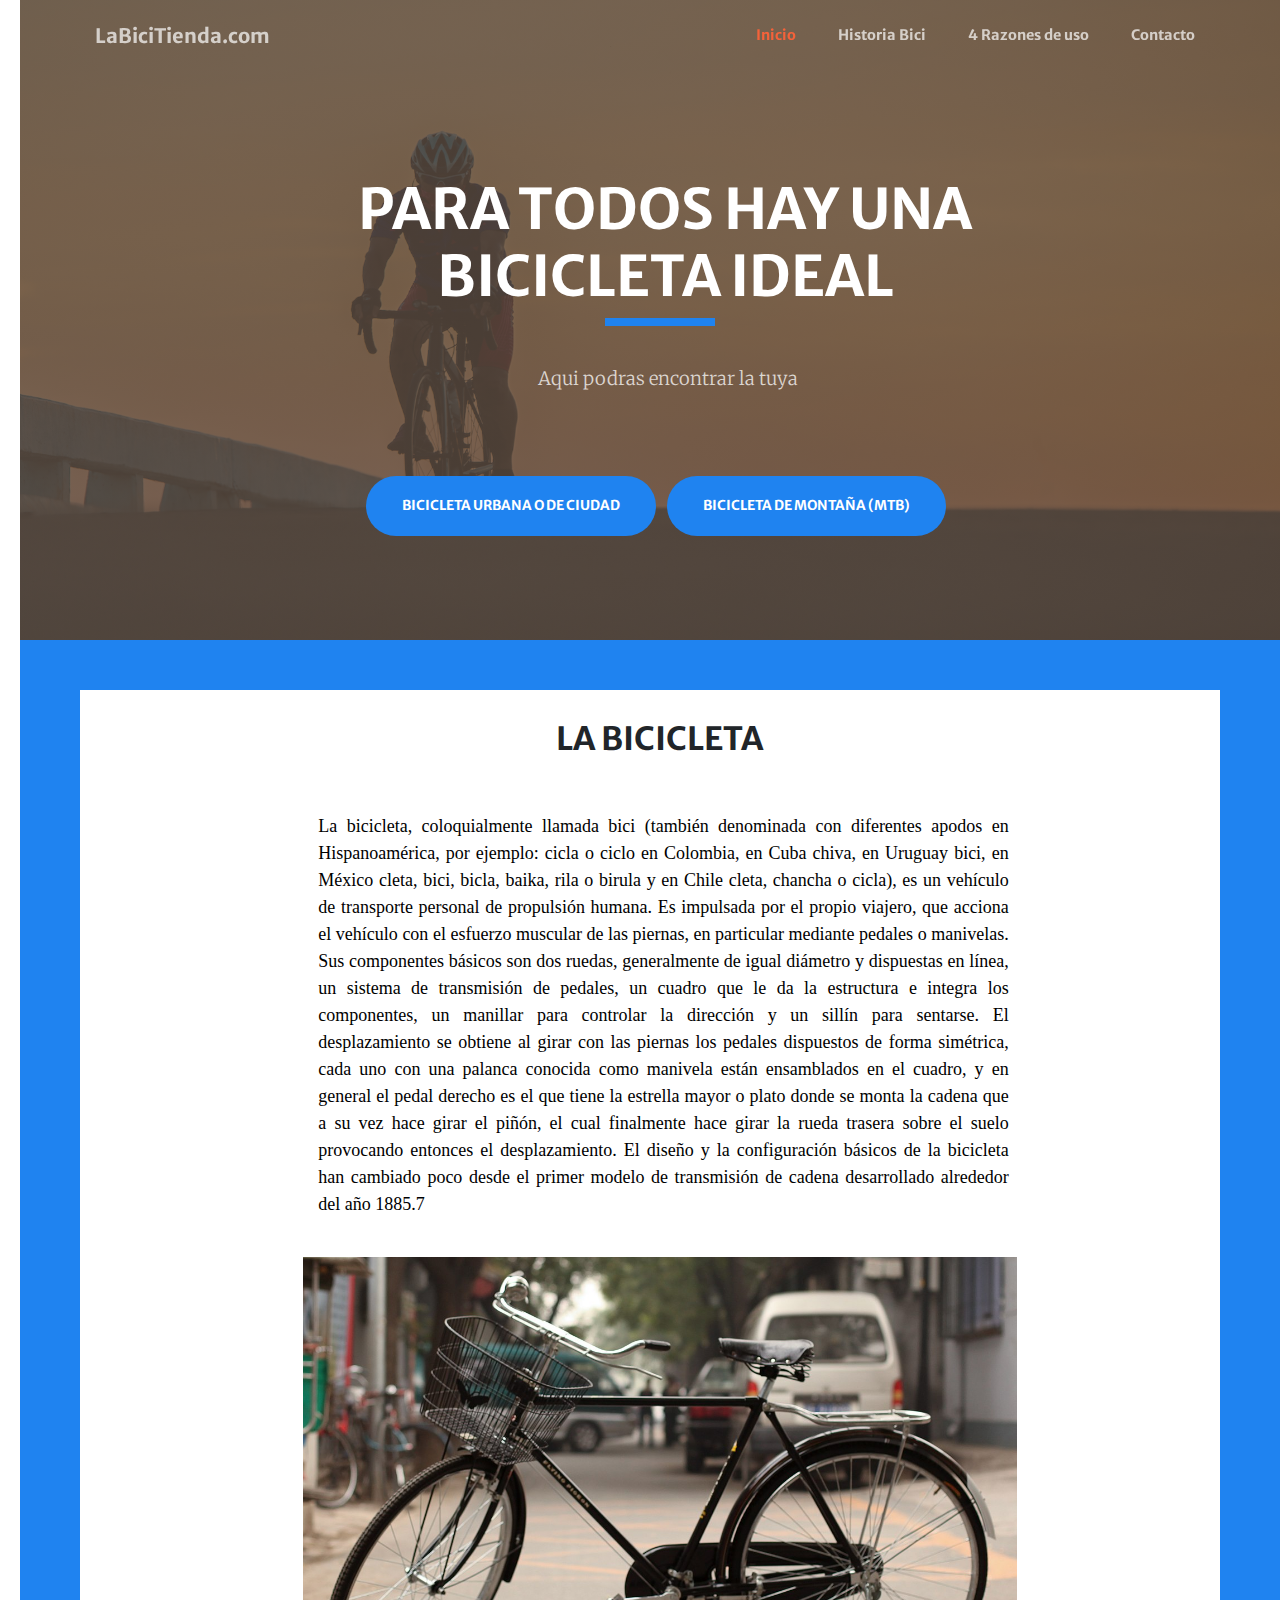
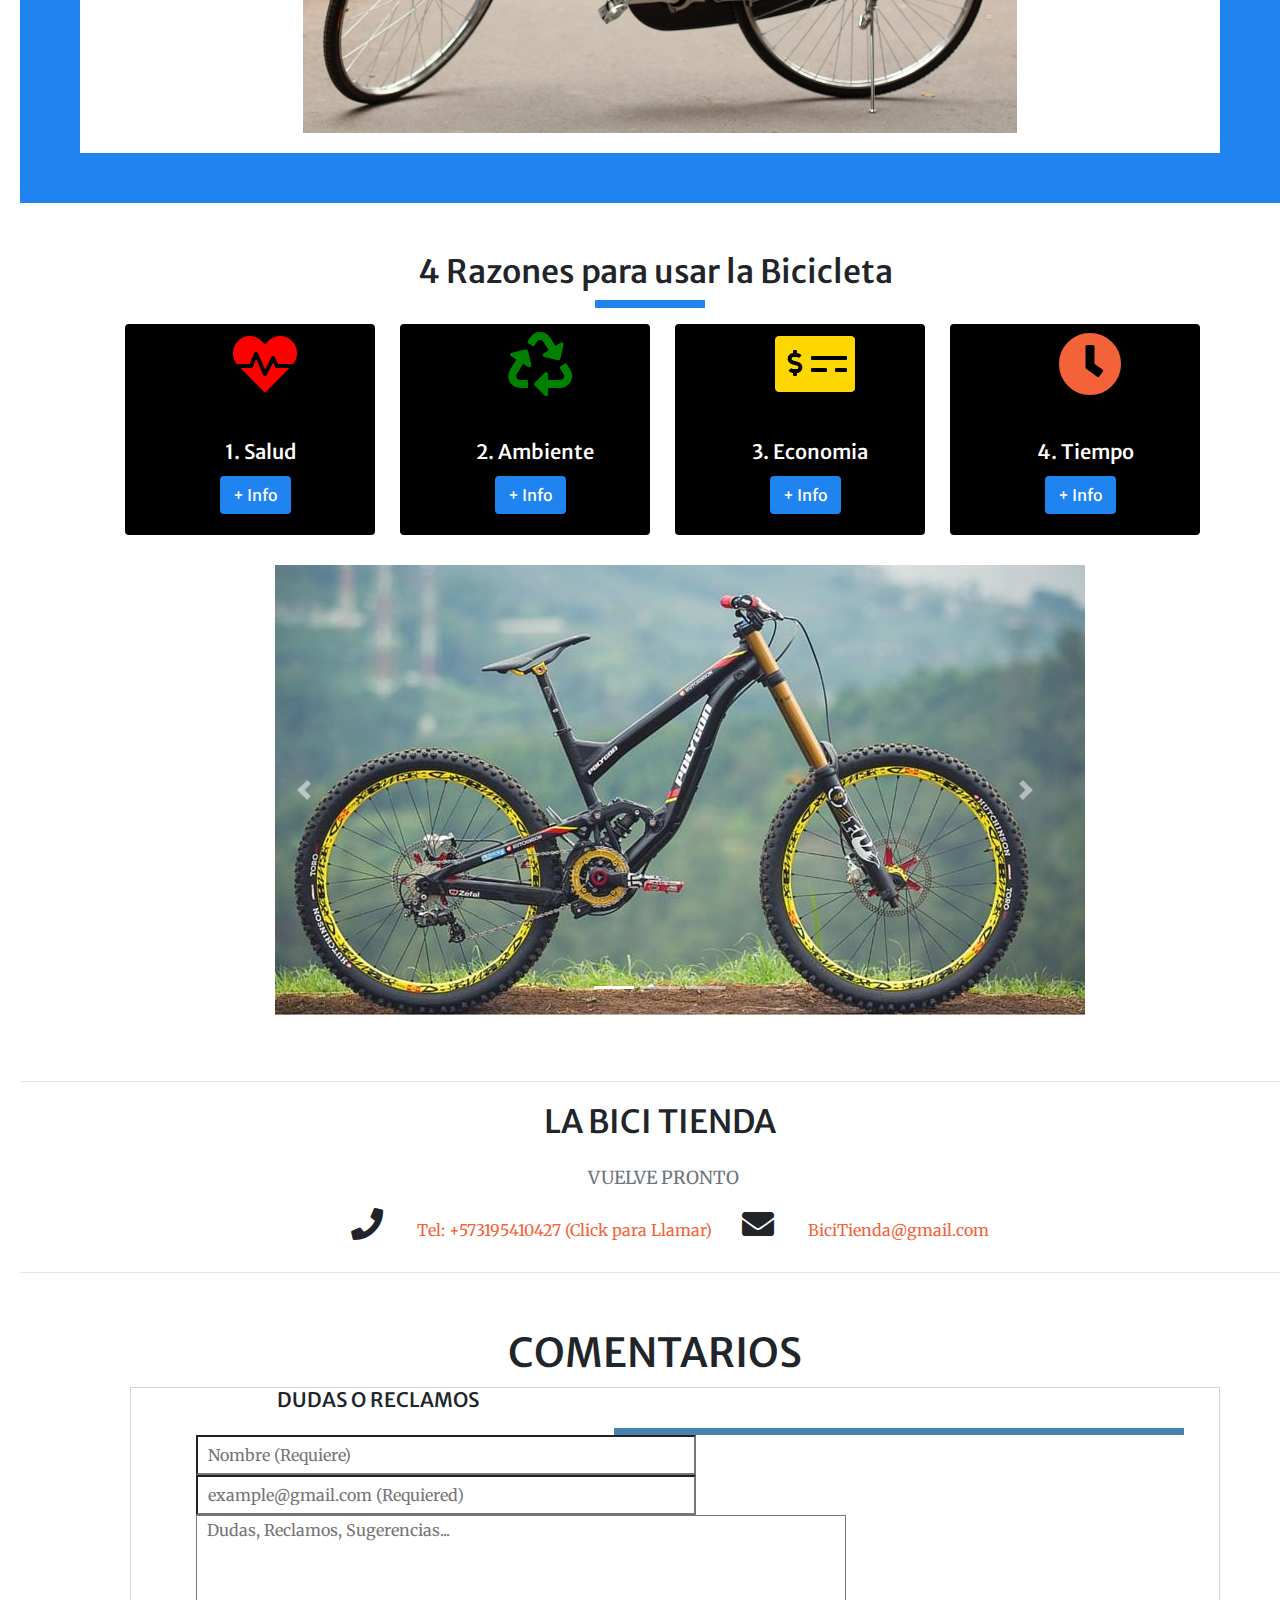
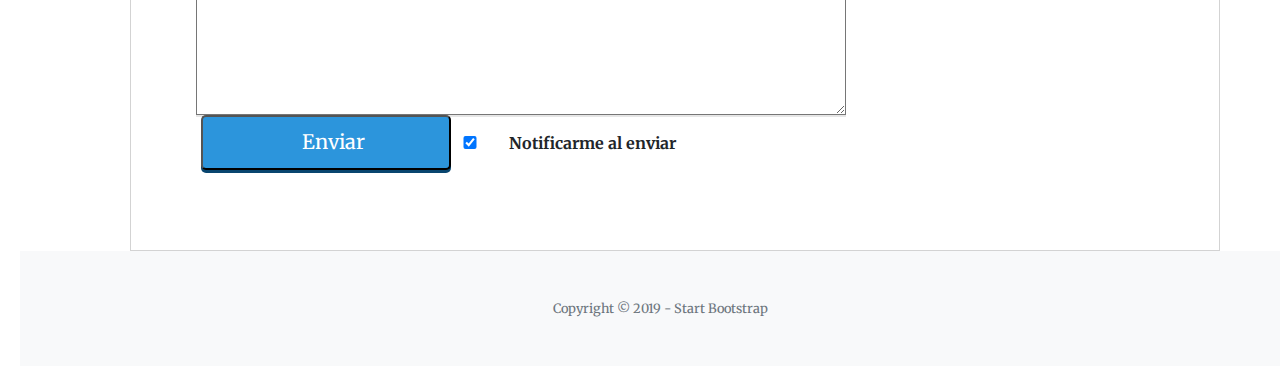
<file: index.html>
<!DOCTYPE html>
<html lang="en">

<head>

  <meta charset="utf-8">
  <meta name="viewport" content="width=device-width, initial-scale=1, shrink-to-fit=no">
  <meta name="Trabajo calificable para DIPLOMADO" content="">
  <meta name="Garcia" content="">

  <title>LaBiciTienda </title>

  <!-- Font Awesome Icons -->
  <link href="vendor/fontawesome-free/css/all.min.css" rel="stylesheet" type="text/css">

  <!-- Google Fonts -->
  <link href="https://fonts.googleapis.com/css?family=Merriweather+Sans:400,700" rel="stylesheet">
  <link href='https://fonts.googleapis.com/css?family=Merriweather:400,300,300italic,400italic,700,700italic' rel='stylesheet' type='text/css'>

  <!-- Plugin CSS -->
  <link href="vendor/magnific-popup/magnific-popup.css" rel="stylesheet">

  <!-- Theme CSS - Includes Bootstrap -->
  <link href="css/creative.min.css" rel="stylesheet">

  <link rel="stylesheet" href="css/creative.css">


  <!-- Mi tema de CSS -->
  <link rel="stylesheet" href="css/micss.css">

 

</head>

<body id="page-top">

  <!-- Navigation -->
  <nav class="navbar navbar-expand-lg navbar-light fixed-top py-3" id="mainNav">
    <div class="container">
      <a class="navbar-brand js-scroll-trigger" href="#page-top">LaBiciTienda.com </a>
      <button class="navbar-toggler navbar-toggler-right" type="button" data-toggle="collapse" data-target="#navbarResponsive" aria-controls="navbarResponsive" aria-expanded="false" aria-label="Toggle navigation">
        <span class="navbar-toggler-icon"></span>
      </button>
      <div class="collapse navbar-collapse" id="navbarResponsive">
        <ul class="navbar-nav ml-auto my-2 my-lg-0">
          <li class="nav-item">
            <a class="nav-link js-scroll-trigger" href="#inicio">Inicio </a>
              </li>
          <li class="nav-item">
            <a class="nav-link js-scroll-trigger" href="#historia">Historia Bici </a>
              </li>
          <li class="nav-item">
            <a class="nav-link js-scroll-trigger" href="#razones">4 Razones de uso </a>
          </li>
          <li class="nav-item">
            <a class="nav-link js-scroll-trigger" href="#contact">Contacto</a>
          </li>
        </ul>
      </div>
    </div>
  </nav>

  <!-- Masthead -->
  <header class="masthead" id="inicio">
    <div class="container h-100">
      <div class="row h-100 align-items-center justify-content-center text-center">
        <div class="col-lg-10 align-self-end">
          <h1 class="text-uppercase text-white font-weight-bold">PARA TODOS HAY UNA BICICLETA IDEAL</h1>
          <hr class="divider my-4">
        </div>
        <div class="col-lg-8 align-self-baseline">
          <p class="text-white-75 font-weight-light mb-5">Aqui podras encontrar la tuya</p>
          <a class="btn btn-primary btn-xl js-scroll-trigger" href="ruta.html">BICICLETA URBANA O DE CIUDAD </a>
          <a class="btn btn-primary btn-xl js-scroll-trigger" href="montana.html">BICICLETA DE MONTAÑA (MTB)</a>

        </div>
      </div>
    </div>
  </header>

 

  <!-- HISTORIA Section -->
  <section class="page-section bg-primary" id="historia">
    <div class="container">
      <div class=" miseccion row justify-content-center">
        <div class="col-lg-8 text-center">
          <h2  class="labicibanner">LA BICICLETA</h2>
          <hr class="divider light my-4">
          <p class="hbici text-white-50 mb-4">La bicicleta, coloquialmente llamada bici (también denominada con diferentes apodos en Hispanoamérica, por ejemplo: cicla o ciclo en Colombia, en Cuba chiva, en Uruguay bici, en México cleta, bici, bicla, baika, rila o birula y en Chile cleta, chancha o cicla), es un vehículo de transporte personal de propulsión humana. Es impulsada por el propio viajero, que acciona el vehículo con el esfuerzo muscular de las piernas, en particular mediante pedales o manivelas. Sus componentes básicos son dos ruedas, generalmente de igual diámetro y dispuestas en línea, un sistema de transmisión de pedales, un cuadro que le da la estructura e integra los componentes, un manillar para controlar la dirección y un sillín para sentarse. El desplazamiento se obtiene al girar con las piernas los pedales dispuestos de forma simétrica, cada uno con una palanca conocida como manivela están ensamblados en el cuadro, y en general el pedal derecho es el que tiene la estrella mayor o plato donde se monta la cadena que a su vez hace girar el piñón, el cual finalmente hace girar la rueda trasera sobre el suelo provocando entonces el desplazamiento. El diseño y la configuración básicos de la bicicleta han cambiado poco desde el primer modelo de transmisión de cadena desarrollado alrededor del año 1885.7​</p>
          <img class=" fotobici img-fluid" src="img/finalmodulo/1280px-Left_side_of_Flying_Pigeon.jpg" alt="">
        </div>
      </div>
    </div>
  </section>
  


  <!-- RAZONES Section -->



  <section class="page-section" id="razones" >
    <div class="container">
      <h2 class="text-center mt-0">4 Razones para usar la Bicicleta</h2>
      <hr class="divider my-2">

<!-- MODAL 1 -->

      <div class="row">
        <div class="text-center">

    <div class="mt-2">
  <div class="card">
  <i id="salud" class="fas fa-4x fa-heartbeat text-primary mb-4"></i>
  <div class="card-body">
    <h5 class="card-title">1. Salud</h5>

    <a data-toggle="modal" data-target="#miventana1" class="btn btn-primary">+ Info</a>
  </div>
</div>
</div>
</div>

<!--  VENTANA MODAL 1 -->

<div id="miventana1" class="modal" tabindex="-1" role="dialog">
  <div class="modal-dialog" role="document">
    <div class="modal-content">
      <div class="modal-header">
        <h5 class="modal-title">RAZON #1</h5>
        <button type="button" class="close" data-dismiss="modal" aria-label="Close">
          <span aria-hidden="true">&times;</span>
        </button>
      </div>
      <div class="modal-body">
        <p>El uso diario de la bicicleta es una ayuda para mejorar tu salud física y emocional: <br>

        - Reduce los niveles de colesterol en la sangre. <br>
        - Minimiza los niveles de estrés y mejora el estado de ánimo. <br>
        - Es una excelente forma de combatir la obesidad. <br>
        - Ayuda a mejorar la coordinación motriz. <br>
        - Mejora el sistema respiratorio y cardiaco. <br>
        - Reduce el riesgo de sufrir infarto o problemas cerebrovasculares.
        - Tonifica los músculos.</p>
      </div>
      <div class="modal-footer">
        <button type="button" class="btn btn-secondary" data-dismiss="modal">Close</button>
      </div>
    </div>
  </div>
</div>


<!-- MODAL 2 -->
<div class="mt-2">
  <div class="text-center">
  <div class="card">
  <i id="ambiente" class="fas fa-4x fa-recycle text-primary mb-4"></i>
  <div class="card-body">
    <h5 class="card-title">2. Ambiente</h5>


    <a data-toggle="modal" data-target="#miventana2" class="btn btn-primary">+ Info</a>
  </div>
</div>
</div>
</div>

<!--  VENTANA MODAL 2 -->

<div id="miventana2" class="modal" tabindex="-1" role="dialog">
  <div class="modal-dialog" role="document">
    <div class="modal-content">
      <div class="modal-header">
        <h5 class="modal-title">RAZON #2</h5>
        <button type="button" class="close" data-dismiss="modal" aria-label="Close">
          <span aria-hidden="true">&times;</span>
        </button>
      </div>
      <div class="modal-body">
        <p>La bici es un medio de transporte limpio. Todos debemos preocuparnos por la conservación del medio ambiente y esta es una opción de movilidad no contaminante perfecta: <br>
        - La bici no produce gases tóxicos. <br>
        - Ocupa menos espacio: 16 bicicletas ocupan lo mismo que un vehículo. <br>
      </div>
      <div class="modal-footer">
        <button type="button" class="btn btn-secondary" data-dismiss="modal">Close</button>
      </div>
    </div>
  </div>
</div>


<!-- MODAL 3 -->

<div class="mt-2">
  <div class="text-center">
  <div class="card">
  <i id="gold" class="fas fa-4x fa-money-check-alt text-primary mb-4"></i>
  <div class="card-body">
    <h5 class="card-title">3. Economia</h5>

    <a data-toggle="modal" data-target="#miventana3" class="btn btn-primary">+ Info</a>
  </div>
</div>
</div>
</div>

<!--  VENTANA MODAL 3 -->

<div id="miventana3" class="modal" tabindex="-1" role="dialog">
  <div class="modal-dialog" role="document">
    <div class="modal-content">
      <div class="modal-header">
        <h5 class="modal-title">RAZON #3</h5>
        <button type="button" class="close" data-dismiss="modal" aria-label="Close">
          <span aria-hidden="true">&times;</span>
        </button>
      </div>
      <div class="modal-body">
        La bicicleta es un medio de transporte muy accesible para todos. <br>
        Su inversión no es significativa y representa un ahorro a medio y largo plazo: <br>
        - Su coste de inversión es mucho menor que el de cualquier transporte privado. <br>
        - Su mantenimiento es muy económico: el 5 por ciento de lo que cuesta el mantenimiento de un coche. <vbr></vbr>
        - No requiere gastos en combustible, peajes, seguros o impuestos. <vbr></vbr>
        - Sus repuestos son económicos y fáciles de conseguir.
      </div>
      <div class="modal-footer">
        <button type="button" class="btn btn-secondary" data-dismiss="modal">Close</button>
      </div>
    </div>
  </div>
</div>



<!-- MODAL 4 -->
<div class="mt-2">
  <div class="text-center">
  <div class="card">
  <i class="fas fa-4x fa-clock text-primary mb-4"></i>
  <div class="card-body">
    <h5 class="card-title">4. Tiempo</h5>

    <a data-toggle="modal" data-target="#miventana4" class="btn btn-primary">+ Info</a>
  </div>
</div>
</div>
</div>

<!--  VENTANA MODAL 4 -->

<div id="miventana4" class="modal" tabindex="-1" role="dialog">
  <div class="modal-dialog" role="document">
    <div class="modal-content">
      <div class="modal-header">
        <h5 class="modal-title">RAZON #4</h5>
        <button type="button" class="close" data-dismiss="modal" aria-label="Close">
          <span aria-hidden="true">&times;</span>
        </button>
      </div>
      <div class="modal-body">
       Moviéndonos en bicicleta llegamos antes a nuestro destino, puesto que evitamos los atascos en hora punta. <br>
       Está demostrado que el uso continuo de la bicicleta como medio de transporte aumenta la felicidad en los usuarios. Esto es principalmente gracias a que no hay estrés por los tiempos de desplazamiento, mejora la salud, mejora la economía y permite conocer más la ciudad.
      </div>
      <div class="modal-footer">
        <button type="button" class="btn btn-secondary" data-dismiss="modal">Close</button>
      </div>
    </div>
  </div>
</div>






 <!--               CARROUSEL            -->





  <section class="slideeeer">
    <div id="carouselExampleIndicators" class="carousel slide" data-ride="carousel">
  <ol class="carousel-indicators">
    <li data-target="#carouselExampleIndicators" data-slide-to="0" class="active"></li>
    <li data-target="#carouselExampleIndicators" data-slide-to="1"></li>
    <li data-target="#carouselExampleIndicators" data-slide-to="2"></li>
  </ol>
  <div class="carousel-inner">
    <div class="carousel-item active img-fluid">
      <img src="img/finalmodulo/blog_DOWNHILL..jpg" class="d-block  w-100" alt="...">
    </div>
    <div class="carousel-item">
      <img src="img/finalmodulo/blog_URBANA-CLASICA.jpg" class="d-block w-100" alt="...">
    </div>
    <div class="carousel-item">
      <img src="img/finalmodulo/blog_ALL-MOUTAIN-.jpg" class="d-block w-100" alt="...">
    </div>
  </div>
  <a class="carousel-control-prev" href="#carouselExampleIndicators" role="button" data-slide="prev">
    <span class="carousel-control-prev-icon" aria-hidden="true"></span>
    <span class="sr-only">Previous</span>
  </a>
  <a class="carousel-control-next" href="#carouselExampleIndicators" role="button" data-slide="next">
    <span class="carousel-control-next-icon" aria-hidden="true"></span>
    <span class="sr-only">Next</span>
  </a>
</div>

  </section>
 


        

</section>

            
<hr>
  <!-- Contact Section -->
  <section class="page-section seccionuno " id="contact">
    <div class="container embed-responsive">
      <div class="row justify-content-center">
        <div class=" vuelve col-lg-8 text-center">
          <h2 class="mt-0">LA BICI TIENDA</h2>
          <p class="text-muted mb-5">VUELVE PRONTO</p>
        </div>
      </div>

    </section>


      <div class="row contactoc ">
        <div>
          <figure class="fas fa-2x fa-phone"></figure>
          <a  href="tel:+573195410427">Tel: +573195410427 (Click para Llamar)</a>
        </div>
        <div>
          <figure class="fas fa-2x fa-envelope"></figure>
          <a href="mailto:martinezgaran@outlook.com"> BiciTienda@gmail.com</a>
        </div>
      </div>
    </div>
  </section>

  <!-- FORMULARIO -->

      <!------------container------->
<hr>
<div class="container embed-responsive">

<h1 class="coment">COMENTARIOS</h1>
<!-------Wrap------------>
<div id="wrap">
<div id="main">
<div class="row">
<div class="col-md-5">
<h5 class="heading">DUDAS O RECLAMOS</h5>
</div>
<div class="col-md-7">
<div id="upper_blank"></div>
</div>
</div>
</div>

<!------------Form Start---------->

<div id='form'>
<div class="row">
<div class="col-md-12">

<form action="" method="POST" id="commentform">

<div id="comment-name" class="form-row">
<input type = "text" placeholder = "Nombre (Requiere)" name = "dname"  id = "name" >
</div>
<div id="comment-email" class="form-row">
<input type = "text" placeholder = "example@gmail.com (Requiered)" name = "demail"  id = "email">
</div>
<div id="comment-message" class="form-row">
<textarea name = "comment" placeholder = "Dudas, Reclamos, Sugerencias..." id = "comment" ></textarea>
</div>
<a href="#"><input type="submit" name="dsubmit" id="commentSubmit" value="Enviar"></a>
<input style="width: 30px" type="checkbox" value="1" name="subscribe" id="subscribe" checked="checked">
<p1><b>Notificarme al enviar </b></p1>
</form>

</div>
</div>
</div>
</div>

</div>






  <!-- Footer -->
  <footer class="bg-light py-5">
    <div class="container">
      <div class="small text-center text-muted">Copyright &copy; 2019 - Start Bootstrap</div>
    </div>
  </footer>

  <!-- Bootstrap core JavaScript -->
    <script src="js/jquery-3.4.1.min.js"></script>

  <script src="vendor/jquery/jquery.min.js"></script>
    <script src="js/miventana.js"></script>

  <script src="vendor/bootstrap/js/bootstrap.bundle.min.js"></script>

  <!-- Plugin JavaScript -->
  <script src="vendor/jquery-easing/jquery.easing.min.js"></script>
  <script src="vendor/magnific-popup/jquery.magnific-popup.min.js"></script>

  <!-- Custom scripts for this template -->
  <script src="js/creative.min.js"></script>

</body>

</html>
</file>
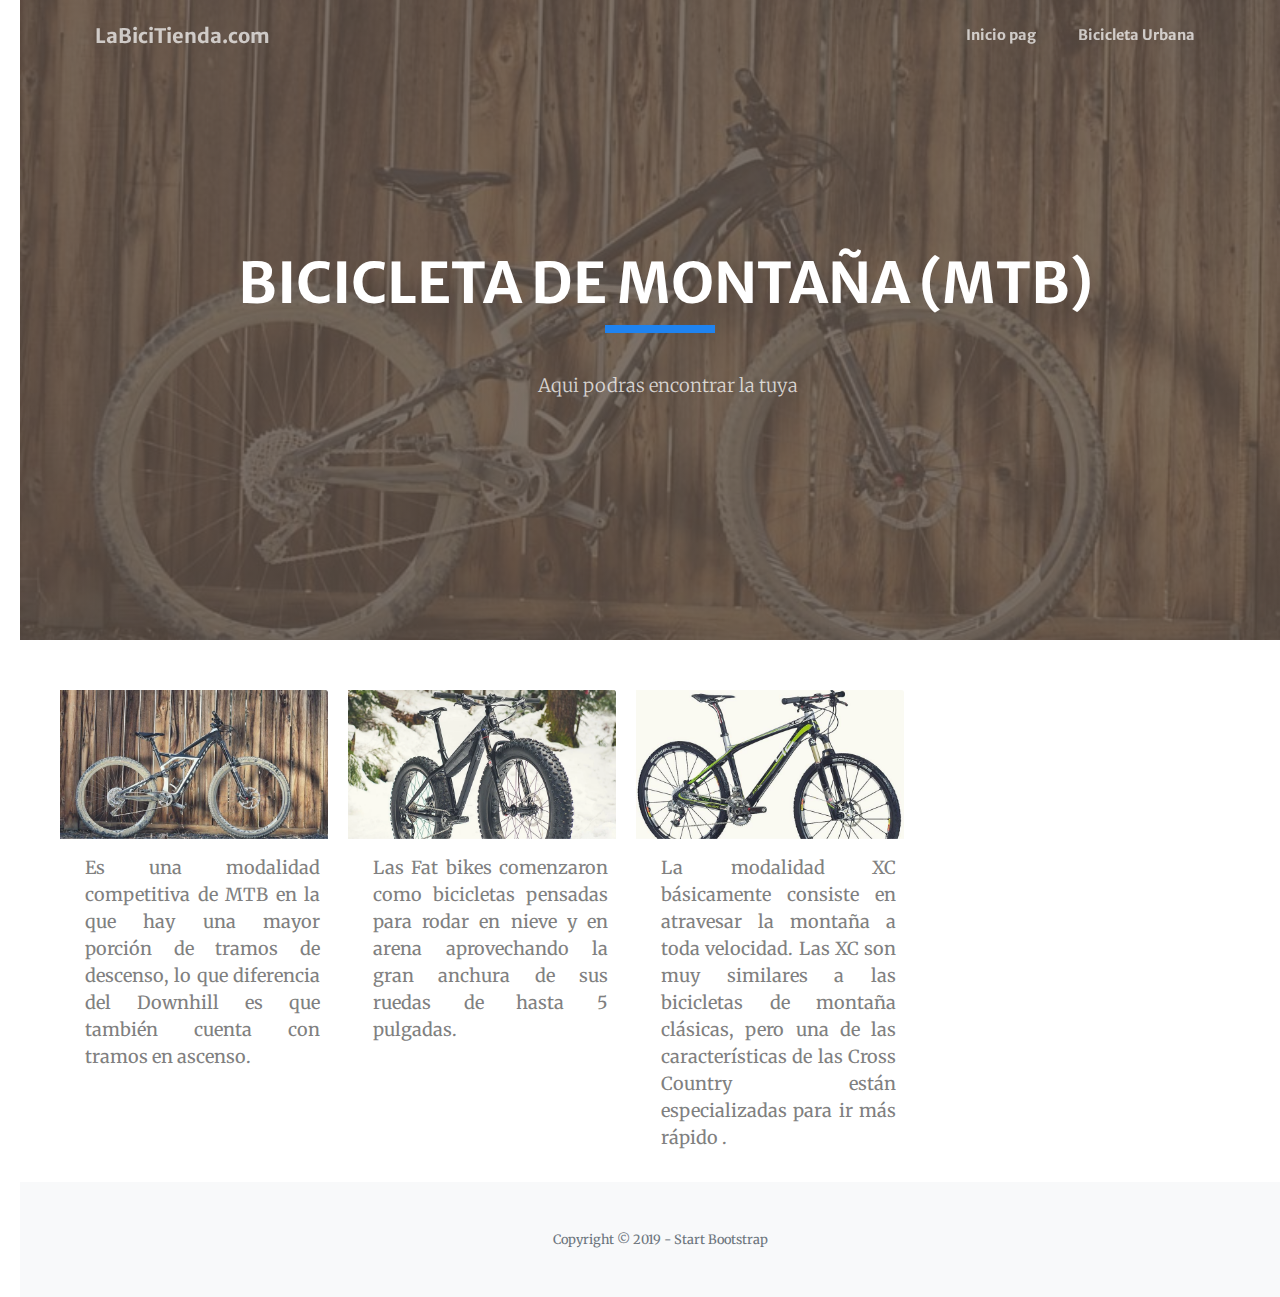
<file: montana.html>
<!DOCTYPE html>
<html lang="en">

<head>

  <meta charset="utf-8">
  <meta name="viewport" content="width=device-width, initial-scale=1, shrink-to-fit=no">
  <meta name="Trabajo calificable para DIPLOMADO" content="">
  <meta name="Garcia" content="">

  <title>MONTANA </title>

  <!-- Font Awesome Icons -->
  <link href="vendor/fontawesome-free/css/all.min.css" rel="stylesheet" type="text/css">

  <!-- Google Fonts -->
  <link href="https://fonts.googleapis.com/css?family=Merriweather+Sans:400,700" rel="stylesheet">
  <link href='https://fonts.googleapis.com/css?family=Merriweather:400,300,300italic,400italic,700,700italic' rel='stylesheet' type='text/css'>

  <!-- Plugin CSS -->
  <link href="vendor/magnific-popup/magnific-popup.css" rel="stylesheet">

  <!-- Theme CSS - Includes Bootstrap -->
  <link href="css/creative.min.css" rel="stylesheet">

  <link rel="stylesheet" href="css/creative.css">


  <!-- Mi tema de CSS -->
  <link rel="stylesheet" href="css/micss.css">

 

</head>

<body id="page-top">

  <!-- Navigation -->
  <nav class="navbar navbar-expand-lg navbar-light fixed-top py-3" id="mainNav">
    <div class="container">
      <a class="navbar-brand js-scroll-trigger" href="index.html">LaBiciTienda.com </a>
      <button class="navbar-toggler navbar-toggler-right" type="button" data-toggle="collapse" data-target="#navbarResponsive" aria-controls="navbarResponsive" aria-expanded="false" aria-label="Toggle navigation">
        <span class="navbar-toggler-icon"></span>
      </button>
      <div class="collapse navbar-collapse" id="navbarResponsive">
        <ul class="navbar-nav ml-auto my-2 my-lg-0">
          <li class="nav-item">
            <a class=" nav-link js-scroll-trigger" href="index.html">Inicio pag </a>
              </li>
          <li class="nav-item">
            <a class="nav-link js-scroll-trigger" href="#historia">Bicicleta Urbana </a>
              </li>
        </ul>
      </div>
    </div>
  </nav>

 <!-- Masthead -->
  <header class="masthead montana " id="inicio">
    <div class="container h-100">
      <div class="row h-100 align-items-center justify-content-center text-center">
        <div class="col-lg-10 align-self-end">
          <h1 class="text-uppercase text-white font-weight-bold">BICICLETA DE MONTAÑA (MTB)</h1>
          <hr class="divider my-4">
        </div>
        <div class="col-lg-8 align-self-baseline">
          <p class="text-white-75 font-weight-light mb-5">Aqui podras encontrar la tuya</p>
        </div>
      </div>
    </div>
  </header>


  <section class="bicismontana">
    
    <div ></div>

    <div class="card1" style="width: 18rem;">
  <img src="img/finalmodulo/blog_ENDURO-.jpg" class="card-img-top img-fluid" alt="...">
  <div class="card-body1">
    <p class="card-text1 text-justify">Es una modalidad competitiva de MTB en la que hay una mayor porción de tramos de descenso, lo que diferencia del Downhill es que también cuenta con tramos en ascenso.</p>
  </div>
</div>



  <div class="card1" style="width: 18rem;">
  <img src="img/finalmodulo/blog_FATBIKE.JPEG" class="card-img-top img-fluid" alt="...">
  <div class="card-body1">
    <p class="card-text1 text-justify">Las Fat bikes comenzaron como bicicletas pensadas para rodar en nieve y en arena aprovechando la gran anchura de sus ruedas de hasta 5 pulgadas.</p>
  </div>
</div>


  <div class="card1" style="width: 18rem;">
  <img src="img/finalmodulo/blog_CROSS-COUNTRY.jpg" class="card-img-top img-fluid" alt="...">
  <div class="card-body1">
    <p class="card-text1 text-justify">La modalidad XC básicamente consiste en atravesar la montaña a toda velocidad. Las XC son muy similares a las bicicletas de montaña clásicas, pero una de las características de las Cross Country están especializadas para ir más rápido .</p>
  </div>
</div>


    


  </section>














    <!-- Footer -->
  <footer class="bg-light py-5">
    <div class="container">
      <div class="small text-center text-muted">Copyright &copy; 2019 - Start Bootstrap</div>
    </div>
  </footer>

  <!-- Bootstrap core JavaScript -->
    <script src="js/jquery-3.4.1.min.js"></script>

  <script src="vendor/jquery/jquery.min.js"></script>
    <script src="js/miventana.js"></script>

  <script src="vendor/bootstrap/js/bootstrap.bundle.min.js"></script>

  <!-- Plugin JavaScript -->
  <script src="vendor/jquery-easing/jquery.easing.min.js"></script>
  <script src="vendor/magnific-popup/jquery.magnific-popup.min.js"></script>

  <!-- Custom scripts for this template -->
  <script src="js/creative.min.js"></script>

</body>

</html>
</file>
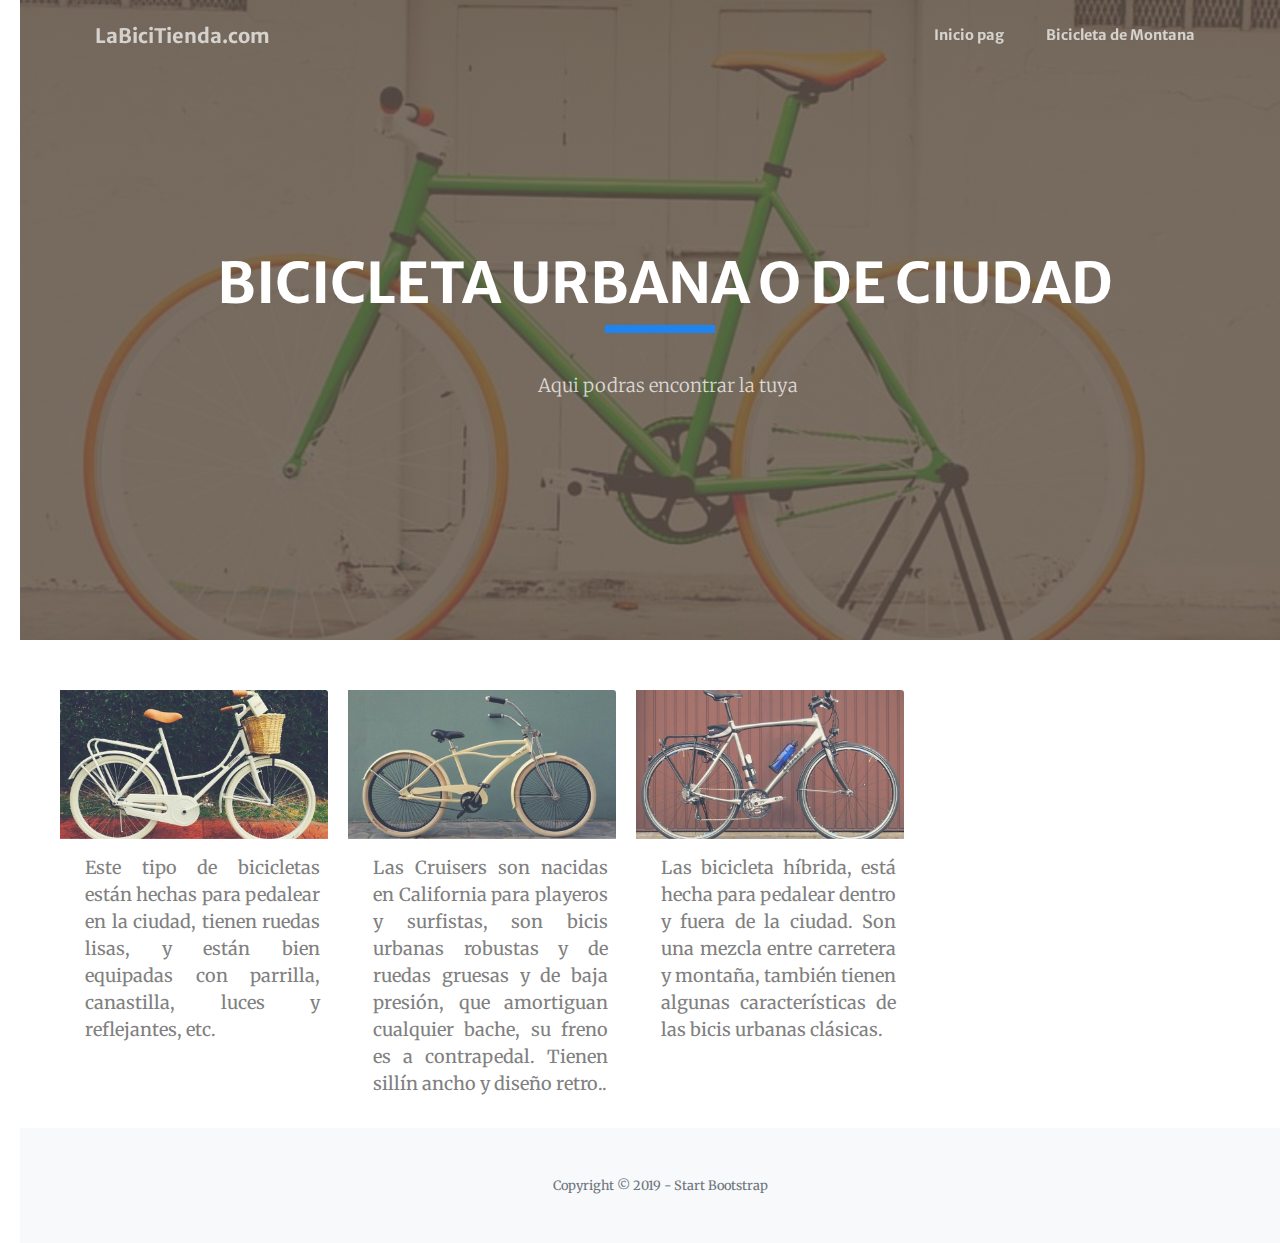
<file: ruta.html>
<!DOCTYPE html>
<html lang="en">

<head>

  <meta charset="utf-8">
  <meta name="viewport" content="width=device-width, initial-scale=1, shrink-to-fit=no">
  <meta name="Trabajo calificable para DIPLOMADO" content="">
  <meta name="Garcia" content="">

  <title>RUTA </title>

  <!-- Font Awesome Icons -->
  <link href="vendor/fontawesome-free/css/all.min.css" rel="stylesheet" type="text/css">

  <!-- Google Fonts -->
  <link href="https://fonts.googleapis.com/css?family=Merriweather+Sans:400,700" rel="stylesheet">
  <link href='https://fonts.googleapis.com/css?family=Merriweather:400,300,300italic,400italic,700,700italic' rel='stylesheet' type='text/css'>

  <!-- Plugin CSS -->
  <link href="vendor/magnific-popup/magnific-popup.css" rel="stylesheet">

  <!-- Theme CSS - Includes Bootstrap -->
  <link href="css/creative.min.css" rel="stylesheet">

  <link rel="stylesheet" href="css/creative.css">


  <!-- Mi tema de CSS -->
  <link rel="stylesheet" href="css/micss.css">

 

</head>

<body id="page-top">

  <!-- Navigation -->
  <nav class="navbar navbar-expand-lg navbar-light fixed-top py-3" id="mainNav">
    <div class="container">
      <a class="navbar-brand js-scroll-trigger" href="index.html">LaBiciTienda.com </a>
      <button class="navbar-toggler navbar-toggler-right" type="button" data-toggle="collapse" data-target="#navbarResponsive" aria-controls="navbarResponsive" aria-expanded="false" aria-label="Toggle navigation">
        <span class="navbar-toggler-icon"></span>
      </button>
      <div class="collapse navbar-collapse" id="navbarResponsive">
        <ul class="navbar-nav ml-auto my-2 my-lg-0">
          <li class="nav-item">
            <a class=" nav-link js-scroll-trigger" href="index.html">Inicio pag </a>
              </li>
          <li class="nav-item">
            <a class="nav-link js-scroll-trigger" href="montana.html">Bicicleta de Montana </a>
              </li>
        </ul>
      </div>
    </div>
  </nav>

 <!-- Masthead -->
  <header class="masthead ruta " id="inicio">
    <div class="container h-100">
      <div class="row h-100 align-items-center justify-content-center text-center">
        <div class="col-lg-10 align-self-end">
          <h1 class="text-uppercase text-white font-weight-bold">BICICLETA URBANA O DE CIUDAD</h1>
          <hr class="divider my-4">
        </div>
        <div class="col-lg-8 align-self-baseline">
          <p class="text-white-75 font-weight-light mb-5">Aqui podras encontrar la tuya</p>
        </div>
      </div>
    </div>
  </header>


  <section class="bicismontana">
    
    <div ></div>

    <div class="card1" style="width: 18rem;">
  <img src="img/finalmodulo/blog_URBANA-CLASICA.jpg" class="card-img-top img-fluid" alt="...">
  <div class="card-body1">
    <p class="card-text1 text-justify">Este tipo de bicicletas están hechas para pedalear en la ciudad, tienen ruedas lisas, y están bien equipadas con parrilla, canastilla, luces y reflejantes, etc.</p>
  </div>
</div>



  <div class="card1" style="width: 18rem;">
  <img src="img/finalmodulo/blog_CRUISER1.jpg" class="card-img-top img-fluid" alt="...">
  <div class="card-body1">
    <p class="card-text1 text-justify">Las Cruisers son nacidas en California para playeros y surfistas, son bicis urbanas robustas y de ruedas gruesas y de baja presión, que amortiguan cualquier bache, su freno es a contrapedal. Tienen sillín ancho y diseño retro..</p>
  </div>
</div>


  <div class="card1" style="width: 18rem;">
  <img src="img/finalmodulo/blog_Hibrida.jpg" class="card-img-top img-fluid" alt="...">
  <div class="card-body1">
    <p class="card-text1 text-justify">Las bicicleta híbrida, está hecha para pedalear dentro y fuera de la ciudad. Son una mezcla entre carretera y montaña, también tienen algunas características de las bicis urbanas clásicas. </p>
  </div>
</div>


    


  </section>














    <!-- Footer -->
  <footer class="bg-light py-5">
    <div class="container">
      <div class="small text-center text-muted">Copyright &copy; 2019 - Start Bootstrap</div>
    </div>
  </footer>

  <!-- Bootstrap core JavaScript -->
    <script src="js/jquery-3.4.1.min.js"></script>

  <script src="vendor/jquery/jquery.min.js"></script>
    <script src="js/miventana.js"></script>

  <script src="vendor/bootstrap/js/bootstrap.bundle.min.js"></script>

  <!-- Plugin JavaScript -->
  <script src="vendor/jquery-easing/jquery.easing.min.js"></script>
  <script src="vendor/magnific-popup/jquery.magnific-popup.min.js"></script>

  <!-- Custom scripts for this template -->
  <script src="js/creative.min.js"></script>

</body>

</html>
</file>
<file: css/micss.css>
/*formulario*/


#wrap{
border: 1px solid lightgray;
margin-left: 50px;
margin-top: 10px;
box-shadow: 0 5px 0 #e6e6e6;
padding-bottom: 50px;

}

.formatoo{
	width: 100%;
}
h1{
color: blue-violet;
text-align: center;
}

h3.heading{
margin-left: 20px;
background-color: #fafafa;
font-size: 25px;
float: left;
padding-left: 40px;
position: relative;
width: 405px;
height: 40px;
padding-top: 5px;

}
#upper_blank{
border-bottom: 7px solid steelblue;
margin-top: 40px;
margin-right: 485px;
width: 570px;
padding-right: 480px;
}
p{
margin-left: 5px;
padding: 8px;
padding-left: 20px;
}
#name{
margin-left: 20px;
box-shadow: 0 2px 0 #e6e6e6;
height: 40px;
padding-left: 10px;
width: 500px;
}
#email{
margin-left: 20px;
box-shadow: 0 2px 0 #e6e6e6;
height: 40px;
padding-left: 10px;
width: 500px;
}
#url{
margin-left: 20px;
box-shadow: 0 2px 0 #e6e6e6;
height: 40px;
padding-left: 10px;
width: 500px;
}
#comment{
margin-left: 20px;
box-shadow: 0 2px 0 #e6e6e6;
height: 40px;
padding-left: 10px;
width: 650px;
height: 200px;
}
#commentSubmit{
margin-left: 20px;
width: 250px;
height: 55px;
color: white;
font-size: 20px;
background-color: #2c95dc;
box-shadow: 0 3px 0 #09466f;
margin-bottom: 30px;
padding-left: 20px;
border-radius: 5px;
}
#commentSubmit:hover {
background-color: #09466f;

}

p{
font-size: 18px;
color: gray;
padding-bottom: 15px;
padding-top: 15px;
}
.p1{
font-size: 18px;
padding-top: 20px;
}

h3.second_heading{
margin-left: 0;
margin-top: 30px;
font-size: 20px;
width: 250px;
height: 50px;
padding-top: 10px;
padding-left: 55px;

}
#middle{
border: 1px solid lightgray;
width: 1000px;
height: 200px;
background-color: lightyellow;
margin-left: 45px;
text-align: left;
margin-top: 10px;
box-shadow: 0 2px 0 lightgray;
}
.blank{
border-bottom: 7px solid steelblue;
margin-top: 50px;
margin-left: 50px;
margin-right: 100px;
width: 800px;
}

#inner_reply{

margin-left: 800px;
margin-top: 160px;
width: 100px;
height: 30px;
background-color: #2c95dc;
text-align: center;
font-size: 18px;
color: white;
border-radius: 18px;
}



/* FIN FOMULARIO */

.hbici{
	font-family: Monaco;
	color: black !important;
	text-align: justify;
}


.miseccion{
	background: white;	
}


.labicibanner {
		margin-top: 30px;
		font-weight: bold ; 

	}

.fotobici{
	margin-bottom: 20px;


}

#salud {
	color:red !important;
}

#ambiente{
	color: green !important;
}

#gold{
	color: gold !important;
}


.slideeeer{
	margin-top: 30px;


}

.contacto{
	display: flex;
	justify-content: space-around;
}

.contactoc figure{
	margin-right: 20px;
}


.vuelve{
	display: flex;
	flex-direction: column;
	padding: 0 !important;
	height: 100px !important;
}

.seccionuno{
	padding: 5px !important;
}

.coment{
	padding-top: 40px;
}

header.montana{
background-position: center !important;
  background-repeat: no-repeat !important;
  background-attachment: scroll;
    background-size: cover !important;

background: linear-gradient(to bottom, rgba(92, 77, 66, 0.8) 0%, rgba(92, 77, 66, 0.8) 100%), url(../img/finalmodulo/blog_ENDURO-.jpg);
}

header.ruta{
background-position: center !important;
  background-repeat: no-repeat !important;
  background-attachment: scroll;
    background-size: cover !important;

background: linear-gradient(to bottom, rgba(92, 77, 66, 0.8) 0%, rgba(92, 77, 66, 0.8) 100%), url(../img/finalmodulo/blog_FIXIE.jpg);
}


.bicismontana{
	margin-top: 50px;
	display: flex;
	flex-direction: row;
}
</file>
